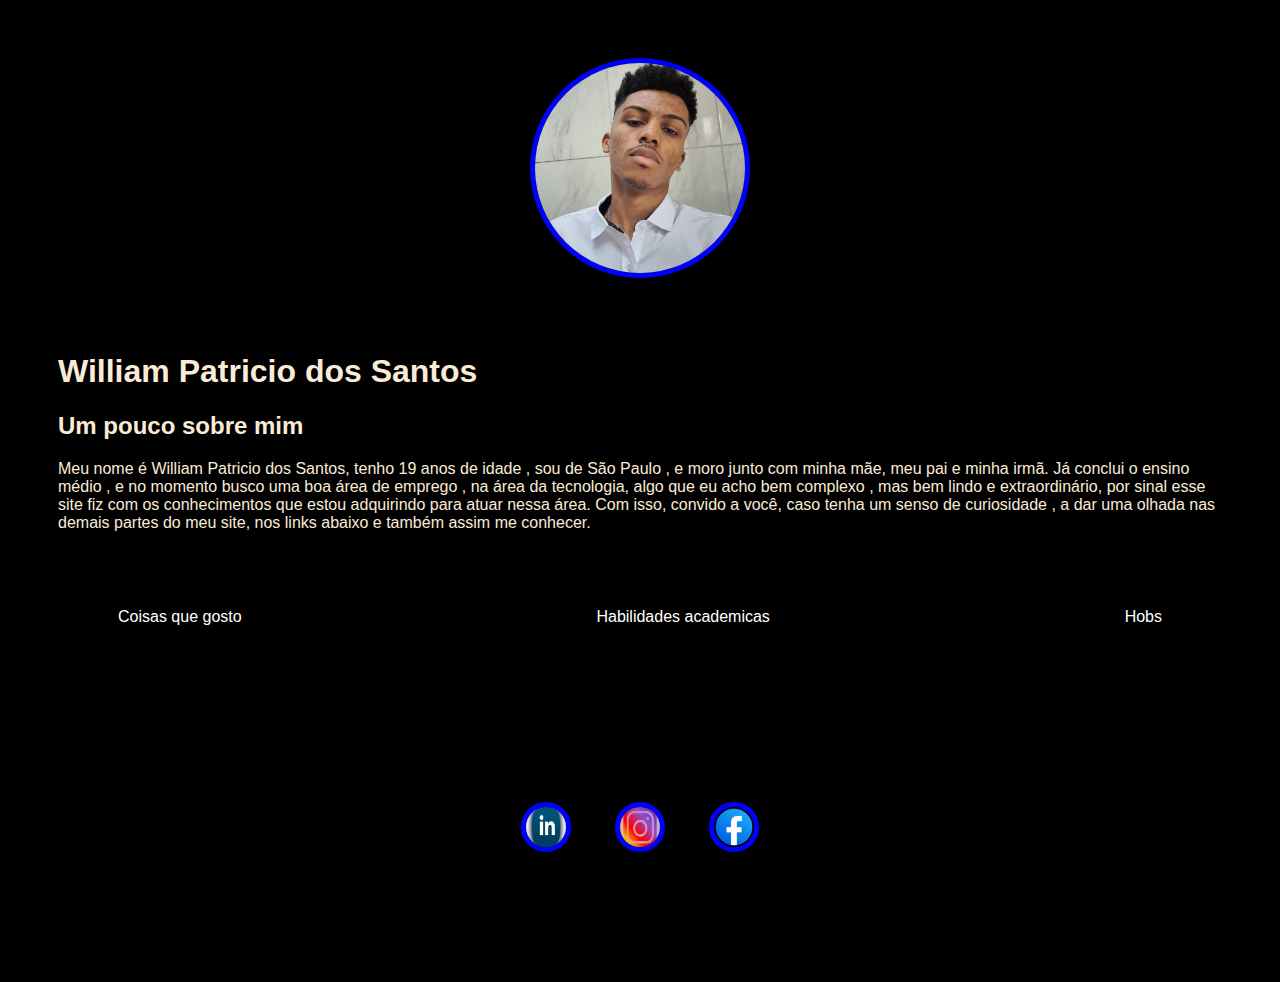
<file: index.html>
<!DOCTYPE html>
<html lang="en">
<head>
    <meta charset="UTF-8">
    <meta name="viewport" content="width=device-width, initial-scale=1.0">
    <link rel="stylesheet" href="style.css">
    <title>Document</title>
</head>
<body>
    <div class="container">
        <header>
            <div id="imgperfil">
                <img src="imagens/perfil.jpg" alt="perfil">
            </div>
        </header>
        <h1>
            William Patricio  dos Santos
        </h1>
        <h2>
            Um pouco  sobre mim
        </h2>
    
        <p>
            Meu nome é William Patricio dos Santos, tenho 19 anos de idade , sou de São Paulo , e moro junto com minha mãe, meu pai e minha irmã.
            Já conclui o ensino médio , e no momento busco uma boa área de emprego , na área da tecnologia,  algo que eu acho bem complexo , mas bem lindo e extraordinário,  por sinal esse site fiz com os conhecimentos que estou adquirindo para atuar nessa área. Com isso, convido a você,  caso tenha um senso de curiosidade ,
            a dar uma olhada nas demais partes do meu site, nos links abaixo e também assim me conhecer.
        </p>
        <nav>
            <ul>
                <li>
                    <a href="gostos.html">Coisas que gosto</a>
                </li>
                <li>
                    <a href="habilidades.html">Habilidades academicas</a>
                </li>
                <li>
                    <a href="hobs.html"> Hobs </a>
                </li>
            </ul>
        </nav>
       
        <footer>
            <div class="imgredes">
                
        <a href=" http://www.linkedin.com/in/william-patricio-dos-santos-170749250" target="_blank"><img src="imagens/linkedin.png" alt="linkedin">
              
        <a href="https://instagram.com/wp_santos_?igshid=OGQ5ZDc2ODk2ZA==" target="_blank"><img src="imagens/instagram.png" alt="Instagram">
                
                
        <a href="https://www.facebook.com/william.patriciodossantos?mibextid=ZbWKwL" target="_blank"><img src="imagens/facebook.png" alt="facebook">
             
            </div>
        </footer>
    </div>
    
</body>
</html>
</file>
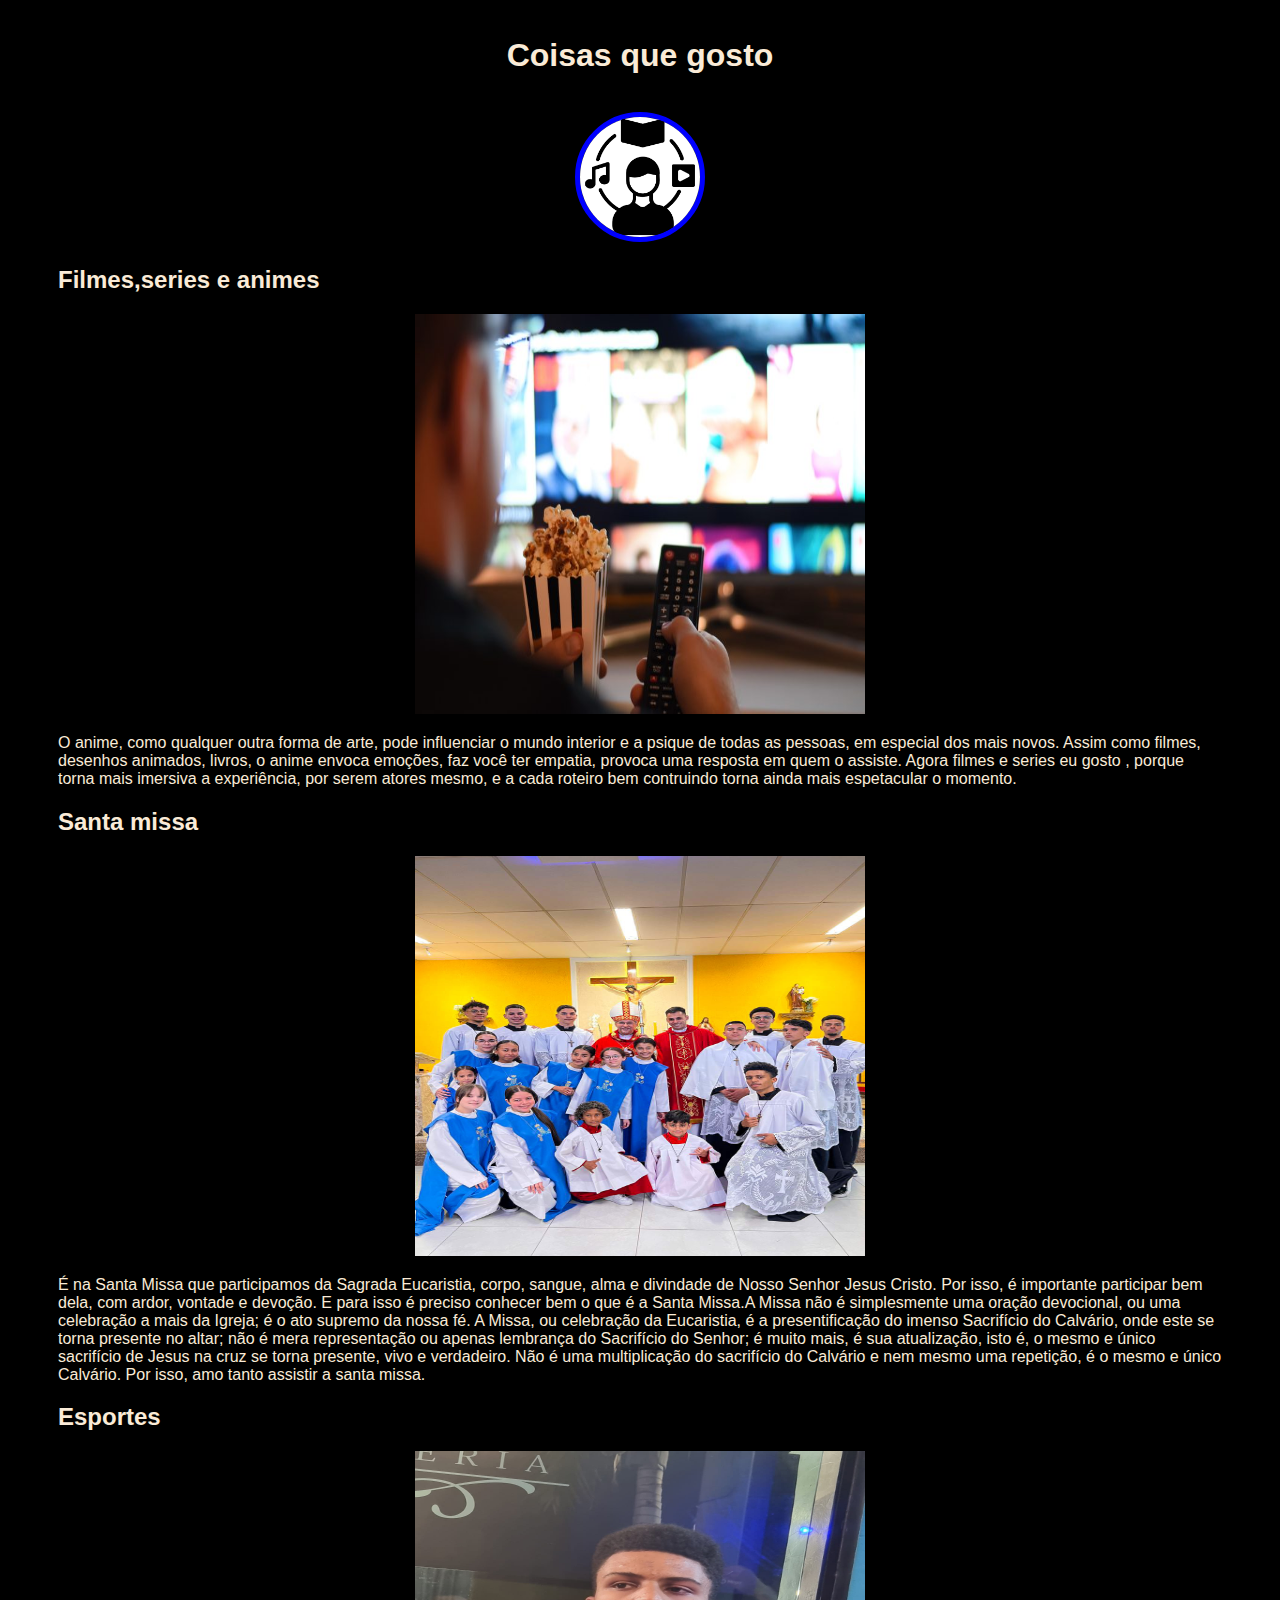
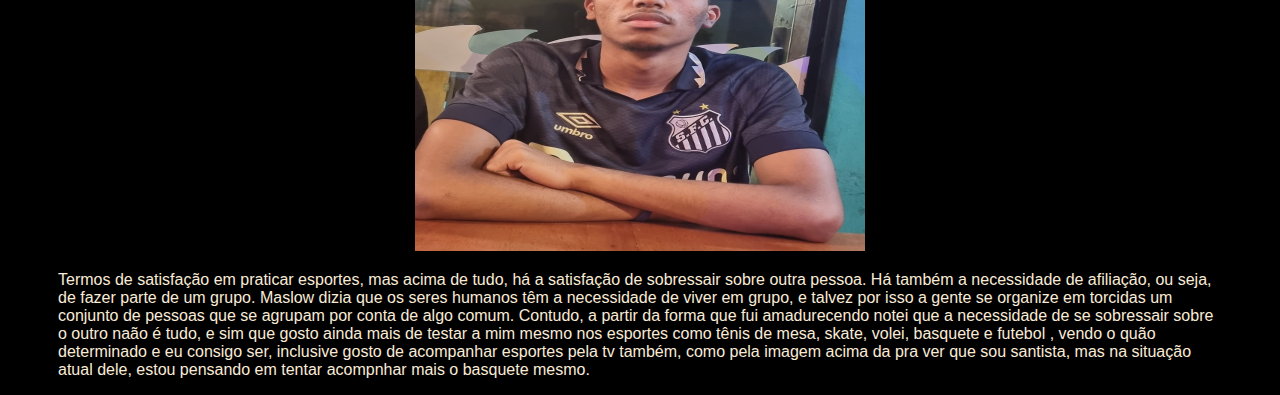
<file: gostos.html>
<!DOCTYPE html>
<html lang="en">
<head>
    <meta charset="UTF-8">
    <meta name="viewport" content="width=device-width, initial-scale=1.0">
    <link rel="stylesheet" href="gostos.css">
    <title>Document</title>
</head>
<body>
  <div class="container"> 
    <header>
        <h1> Coisas que gosto </h1>
        
        <div class="icone">
            <img src="imagens/hobs.png" alt="hobs">
          </div>
     </header>
   <h2>Filmes,series e animes</h2>
<div class="imagem">
    <img src="imagens/cinema.jpg" alt=" desenho">
</div>
 <p>
     O anime, como qualquer outra forma de arte, pode influenciar o mundo interior e a psique de todas as pessoas, em especial dos mais novos. Assim como filmes, desenhos animados, livros,
      o anime envoca emoções, faz você ter empatia, provoca uma resposta em quem o assiste. Agora filmes  e  series eu gosto , porque  torna  mais imersiva a experiência, por  serem  atores mesmo, e  
      a cada roteiro  bem  contruindo  torna ainda  mais espetacular o  momento.
 </p>
   <h2>Santa missa </h2>
<div class="imagem ">
    <img src="imagens/irgreja.jpg" alt=" igreja ">
</div>
 <p>
    É na Santa Missa que participamos da Sagrada Eucaristia, corpo, sangue, alma e divindade de Nosso Senhor Jesus Cristo. Por isso, é importante participar bem dela, com ardor, vontade
    e devoção. E para isso é preciso conhecer bem o que é a Santa Missa.A Missa não é simplesmente uma oração devocional, ou uma celebração a mais da Igreja; é o ato supremo da nossa fé.
    A Missa, ou celebração da Eucaristia, é a presentificação do imenso Sacrifício do Calvário, onde este se torna presente no altar; não é mera representação ou apenas lembrança do Sacrifício do Senhor; é muito mais, é sua atualização, isto é, 
    o mesmo e único sacrifício de Jesus na cruz se torna presente, vivo e verdadeiro. 
    Não é uma multiplicação do sacrifício do Calvário e nem mesmo uma repetição, é o mesmo e único Calvário. Por isso,  amo  tanto  assistir  a santa missa.
 </p>
 <h2>Esportes</h2>
 <div class="imagem ">
     <img src="imagens/time.jpg" alt=" esporte ">
 </div>
  <p>
    Termos de satisfação em praticar esportes, mas acima de tudo, há a satisfação de sobressair sobre outra pessoa.
     Há também a necessidade de afiliação, ou seja, de fazer parte de um grupo. Maslow dizia que os seres humanos têm a necessidade de viver em grupo, 
     e talvez por isso a gente se organize em torcidas um conjunto de pessoas que se agrupam por conta de algo comum. Contudo,  a partir  da forma que  fui  amadurecendo 
    notei  que  a necessidade  de se  sobressair sobre o outro  naão  é  tudo,  e sim  que gosto  ainda mais de  testar a mim mesmo nos esportes
    como tênis de mesa, skate, volei, basquete e futebol , vendo  o quão determinado  e eu consigo ser, inclusive gosto de  acompanhar esportes pela tv também, como  pela imagem acima 
    da pra ver que sou santista, mas na situação  atual dele, estou  pensando em tentar acompnhar mais o basquete mesmo.
    
  </p>
 
    
</div>
</body>
</html>
</file>
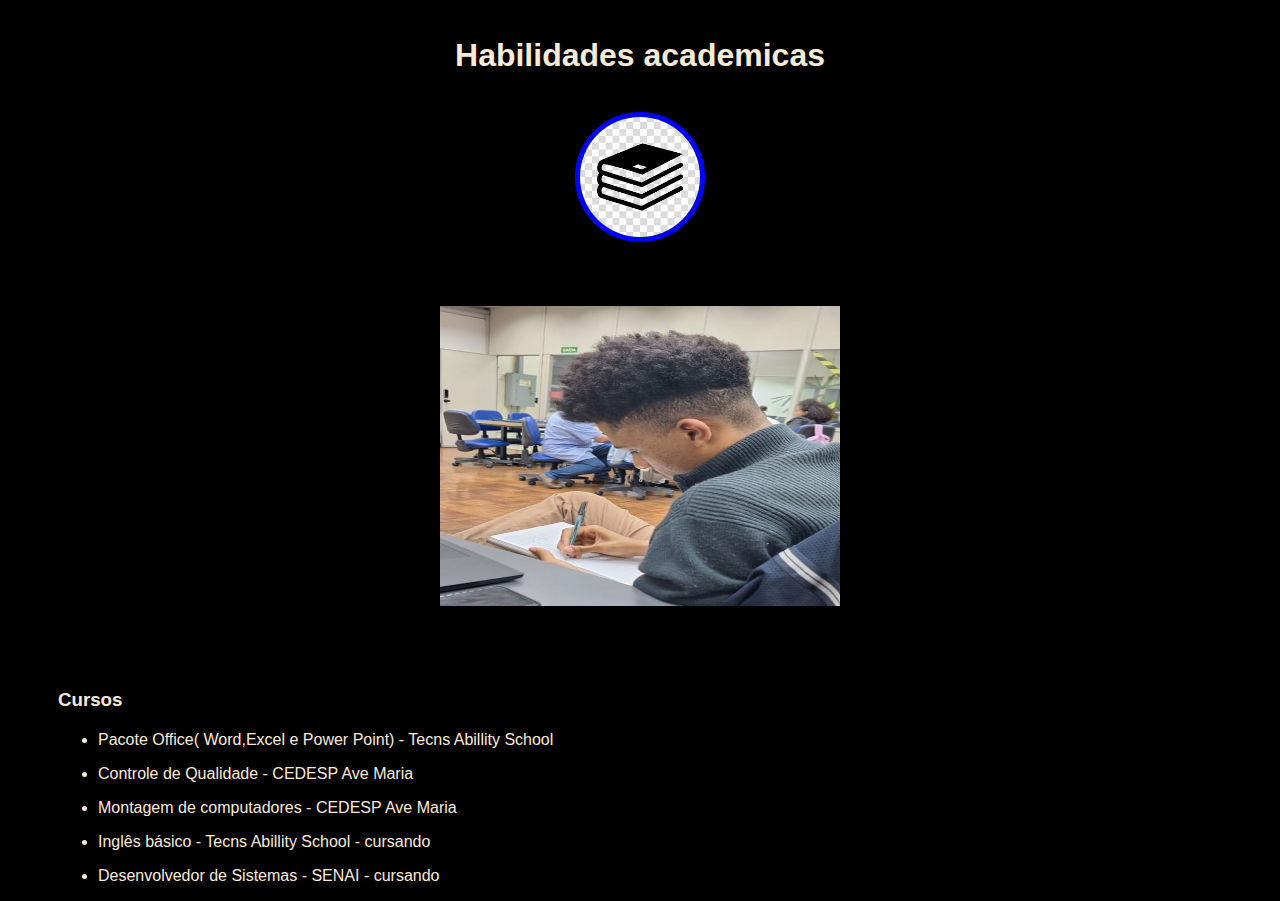
<file: habilidades.html>
<!DOCTYPE html>
<html lang="en">
<head>
    <meta charset="UTF-8">
    <meta name="viewport" content="width=device-width, initial-scale=1.0">
    <link rel="stylesheet" href="habilidades.css">
    <title>Document</title>
</head>
<body>
    <div class="container">
        <header>
            <h1> Habilidades academicas</h1>
    
            <div class="icone">
                <img src="imagens/livro.png" alt="livro">
              </div>
         </header>
        
    <div class="estudando">
         <img src="imagens/est.jpg" alt=" est">
    </div>

       <h3>Cursos</h3>
    <ul>
        <h2></h2>
        <li>
           Pacote Office( Word,Excel e Power Point) - Tecns  Abillity School
        </li>
    </ul>
    <ul>
        <li>
           Controle de Qualidade - CEDESP Ave Maria
        </li>
    </ul>
    <ul>
        <li>
           Montagem de computadores - CEDESP Ave Maria
        </li>
    </ul>
    <ul>
        <li>
            Inglês básico - Tecns  Abillity School - cursando
        </li>
    </ul>
    <ul>
        <li>
            Desenvolvedor de Sistemas - SENAI - cursando
        </li>
    </ul>
     

</body>
</html>
</file>
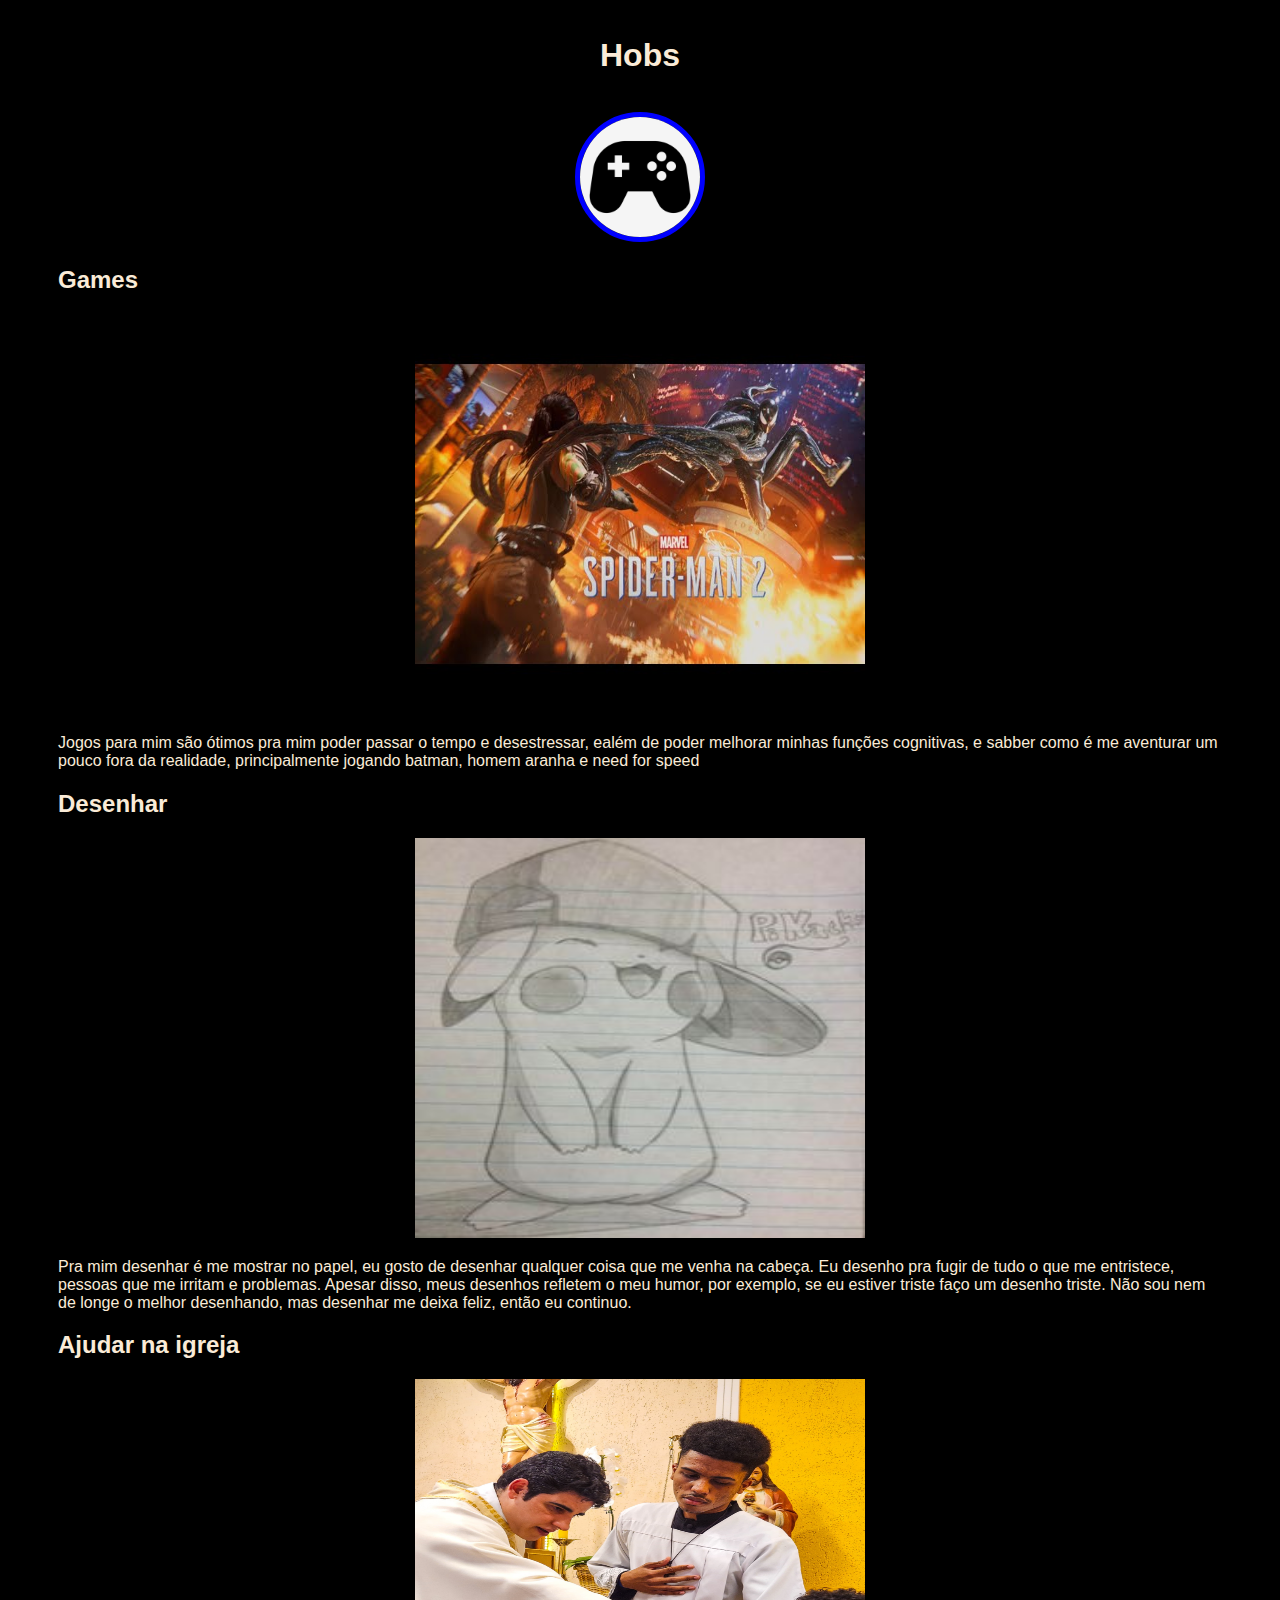
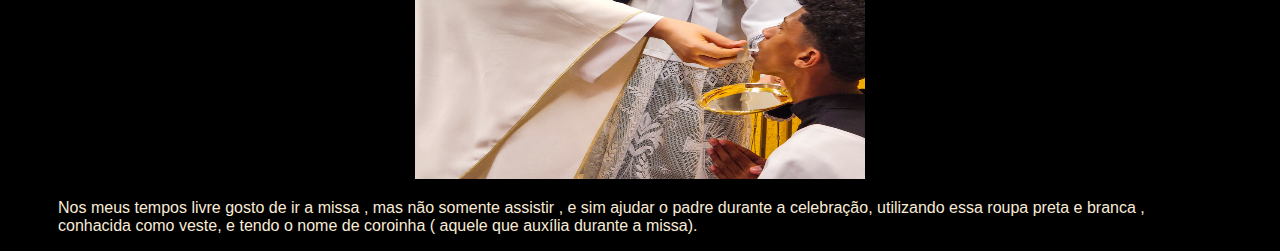
<file: hobs.html>
<!DOCTYPE html>
<html lang="en">
<head>
    <meta charset="UTF-8">
    <meta name="viewport" content="width=device-width, initial-scale=1.0">
    <link rel="stylesheet" href="hobs.css">
    <title>Document</title>
</head>
<body>
    <div class="container"> 
        <header>
            <h1> Hobs </h1>
            
            <div class="icone">
                <img src="imagens/jogo.jpg" alt="jogo">
              </div>
         </header>
     <h2>Games</h2>
    <div class="game">
        <img src="imagens/game.jpg" alt=" jogo">
    </div>
     <p>
        Jogos para mim são ótimos pra mim poder passar o tempo e desestressar, ealém de poder melhorar minhas funções cognitivas, e sabber como é
        me aventurar um pouco fora da realidade, principalmente jogando batman, homem aranha e need for speed

     </p>
       <h2>Desenhar</h2>
    <div class="desenho">
        <img src="imagens/desenho.jpg" alt=" desenho">
    </div>
     <p>
        Pra mim desenhar é me mostrar no papel, eu gosto de desenhar qualquer coisa que me venha na cabeça. Eu desenho pra fugir de tudo o que me entristece, pessoas que me irritam e problemas. Apesar disso, meus desenhos refletem o meu humor, por exemplo, se eu estiver triste faço um desenho triste.
         Não sou nem de longe o melhor desenhando, mas desenhar me deixa feliz, então eu continuo.
     </p>
       <h2>Ajudar na igreja</h2>
    <div class="igreja">
        <img src="imagens/servindo.jpg" alt=" servindo ">
    </div>
     <p>
         Nos meus tempos livre gosto de  ir a missa , mas não somente assistir , e sim  ajudar o  padre durante  a celebração,  utilizando  essa 
         roupa preta e branca , conhacida como  veste, e tendo  o nome de coroinha ( aquele que auxília durante a missa).
     </p>
        
    </div>
</body>
</html>
</file>
<file: style.css>
body{
    background-color: black;
    color: antiquewhite;
    font-family: Arial, Helvetica, sans-serif;
}

ul{
    display: flex;
    justify-content: space-between;
    list-style-type: none;
    align-items: center;
    padding: 60px;
   

}

a{
    background-color: black;
    color: white;
    text-decoration: none ;
}
header img{
    width: 210px;
    height: 210px;
    border-radius: 50%;
    border: 5px solid blue;
    
}
#imgperfil{
    text-align: center;
    padding: 50px;
   
}
footer img{
    width: 40px;
    height: 40px;
    border-radius: 50%;
    border: 5px solid blue;
    
    

}
.imgredes{
    text-align: center;
    padding: 100px;
    grid-template-columns: 1fr;
   
}
footer{
    background-color: black;
    color: white;
}

footer a{
    margin: 20px;
   
}
.container{
    padding: 0px 50px;
}
nav a:hover{
    color: rgb(0, 162, 255);
    
}
h3{
    text-align: center;
    display: flex;
    justify-content: ;
    list-style-type: none;
    
}
</file>
<file: gostos.css>
body{
    background-color: black;
    color: antiquewhite;
    font-family: Arial, Helvetica, sans-serif;
}
h1{
    display: flex;
    justify-content: center;
    align-items: center;
    padding: 16px;
}
header img{
    width: 120px;
    height: 120px;
    border-radius: 50%;
    border: 5px solid blue;
}
.icone{
    text-align: center;
}
.container{
    padding: 0px 50px;
}
img{
    width: 450px;
    height: 400px
}
.imagem{
    text-align: center;
}
</file>
<file: habilidades.css>
body{
    background-color: black;
    color: antiquewhite;
    font-family: Arial, Helvetica, sans-serif;
}
h1{
    display: flex;
    justify-content: center;
    align-items: center;
    padding: 16px;
}
header img{
    width: 120px;
    height: 120px;
    border-radius: 50%;
    border: 5px solid blue;
}
.icone{
    text-align: center;
}
.container{
    padding: 0px 50px;
}
img{
    width: 400px;
    height: 300px
}
.estudando{
    text-align: center;
    padding: 60px
}
ul{
    list-style-type: style type; ;
}
</file>
<file: hobs.css>
body{
    background-color: black;
    color: antiquewhite;
    font-family: Arial, Helvetica, sans-serif;
}
h1{
    display: flex;
    justify-content: center;
    align-items: center;
    padding: 16px;
}
header img{
    width: 120px;
    height: 120px;
    border-radius: 50%;
    border: 5px solid blue;
}
.icone{
    text-align: center;
}
.container{
    padding: 0px 50px;
}
img{
    width: 450px;
    height: 400px
}
.game{
    text-align: center;
}
.desenho{
    text-align: center;

}
.igreja{
    text-align: center;

}
</file>
